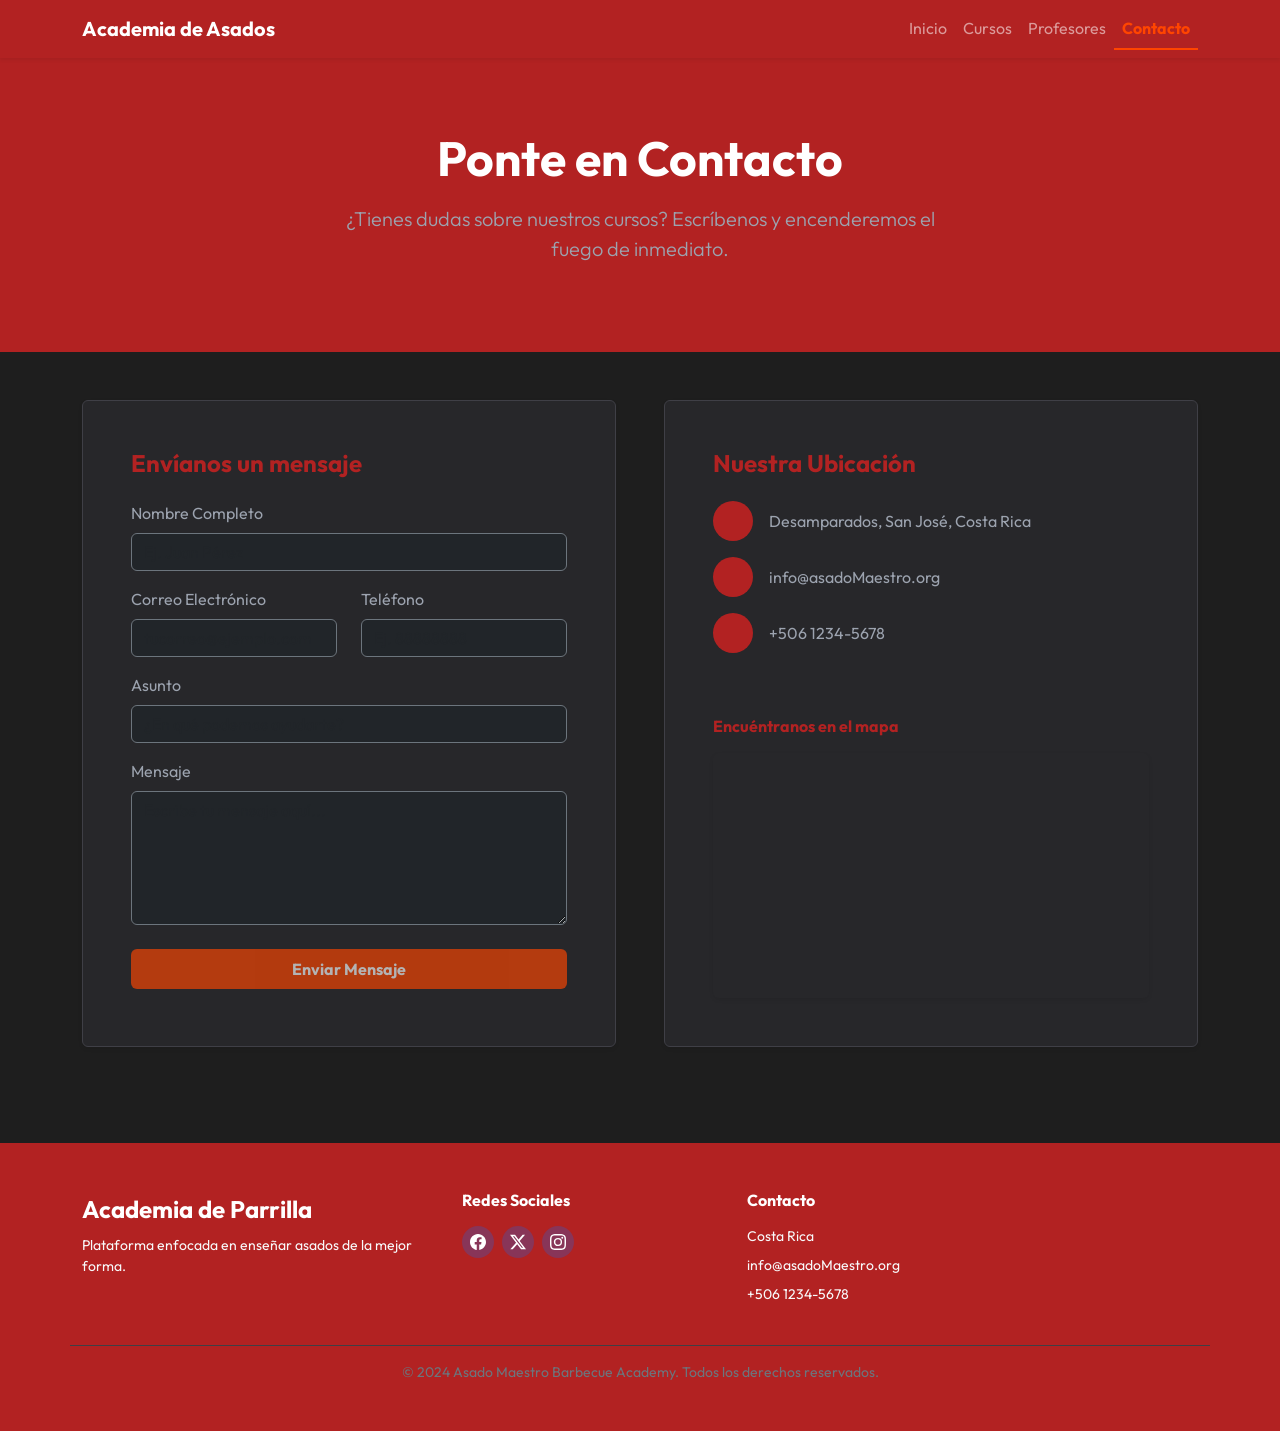
<file: contacto.html>
<!DOCTYPE html>
<html lang="es">

<head>
    <meta charset="UTF-8">
    <meta name="viewport" content="width=device-width, initial-scale=1.0">
    <title>Academia de Asados - Contacto</title>

    <!--import de bootstrap -->
    <link href="https://cdn.jsdelivr.net/npm/bootstrap@5.3.3/dist/css/bootstrap.min.css" rel="stylesheet">
    <!--import de los css -->
    <link rel="stylesheet" href="css/style.css">
    <link rel="stylesheet" href="css/contacto.css?v=2">
</head>

<body>


    <!-- navbar -->
    <div id="navbar-placeholder"></div>

    <main>
        <!-- encabezado -->
        <section class="py-5 bg-navy text-center">
            <div class="container py-4">
                <h1 class="display-5 fw-bold text-white mb-3">Ponte en Contacto</h1>
                <p class="lead text-muted mx-auto" style="max-width: 600px;">
                    ¿Tienes dudas sobre nuestros cursos? Escríbenos y encenderemos el fuego de inmediato.
                </p>
            </div>
        </section>

        <section class="py-5">
            <div class="container">
                <div class="row g-5">

                    <!-- formulario a la izquierda -->
                    <div class="col-lg-6">
                        <div class="card p-4 p-md-5 shadow-sm border-0 h-100">
                            <h2 class="h4 fw-bold texto-navy mb-4">Envíanos un mensaje</h2>
                            <!-- mensaje de exito (oculto por defecto) -->
                            <div id="mensaje-exito" class="alert alert-success d-none" role="alert">
                                ¡Mensaje enviado correctamente! Nos pondremos en contacto pronto.
                            </div>

                            <form id="contacto-form" novalidate>
                                <div class="mb-3">
                                    <label for="nombre" class="form-label text-muted">Nombre Completo</label>
                                    <input type="text" class="form-control bg-dark text-light border-secondary"
                                        id="nombre" placeholder="Ej. Juan Pérez">
                                    <div id="error-nombre" class="text-danger small mt-1 d-none"></div>
                                </div>
                                <div class="row">
                                    <div class="col-md-6 mb-3">
                                        <label for="email" class="form-label text-muted">Correo Electrónico</label>
                                        <input type="email" class="form-control bg-dark text-light border-secondary"
                                            id="email" placeholder="tucorreo@ejemplo.com">
                                        <div id="error-email" class="text-danger small mt-1 d-none"></div>
                                    </div>
                                    <div class="col-md-6 mb-3">
                                        <label for="telefono" class="form-label text-muted">Teléfono</label>
                                        <input type="tel" class="form-control bg-dark text-light border-secondary"
                                            id="telefono" placeholder="Ej. 88888888">
                                        <div id="error-telefono" class="text-danger small mt-1 d-none"></div>
                                    </div>
                                </div>
                                <div class="mb-3">
                                    <label for="asunto" class="form-label text-muted">Asunto</label>
                                    <input type="text" class="form-control bg-dark text-light border-secondary"
                                        id="asunto" placeholder="¿En qué podemos ayudarte?">
                                    <div id="error-asunto" class="text-danger small mt-1 d-none"></div>
                                </div>
                                <div class="mb-4">
                                    <label for="mensaje" class="form-label text-muted">Mensaje</label>
                                    <textarea class="form-control bg-dark text-light border-secondary" id="mensaje"
                                        rows="5" placeholder="Escribe tu mensaje aquí..."></textarea>
                                    <div id="error-mensaje" class="text-danger small mt-1 d-none"></div>
                                </div>
                                <button type="submit" id="btn-enviar" class="btn btn-academy w-100 py-2 fw-bold" disabled>Enviar Mensaje</button>
                            </form>
                        </div>
                    </div>

                    <!-- sobre nosotros y mapa-->
                    <div class="col-lg-6">
                        <div class="card p-4 p-md-5 shadow-sm border-0 h-100">
                            <h2 class="h4 fw-bold texto-navy mb-4">Nuestra Ubicación</h2>

                            <ul class="list-unstyled mb-4">
                                <li class="d-flex mb-3 align-items-center">
                                    <div
                                        class="icono-contacto bg-navy text-white rounded-circle d-flex align-items-center justify-content-center me-3">
                                        <i class="bi bi-geo-alt-fill"></i>
                                    </div>
                                    <span class="text-muted">Desamparados, San José, Costa Rica</span>
                                </li>
                                <li class="d-flex mb-3 align-items-center">
                                    <div
                                        class="icono-contacto bg-navy text-white rounded-circle d-flex align-items-center justify-content-center me-3">
                                        <i class="bi bi-envelope-fill"></i>
                                    </div>
                                    <span class="text-muted">info@asadoMaestro.org</span>
                                </li>
                                <li class="d-flex mb-3 align-items-center">
                                    <div
                                        class="icono-contacto bg-navy text-white rounded-circle d-flex align-items-center justify-content-center me-3">
                                        <i class="bi bi-telephone-fill"></i>
                                    </div>
                                    <span class="text-muted">+506 1234-5678</span>
                                </li>
                            </ul>

                            <h3 class="h6 fw-bold texto-navy mb-3 mt-4">Encuéntranos en el mapa</h3>
                            <!-- mapa de google maps -->
                            <div class="ratio ratio-16x9 rounded overflow-hidden shadow-sm">
                                <iframe
                                    src="https://www.google.com/maps/embed?pb=!1m18!1m12!1m3!1d3930.563066311681!2d-84.06830502506692!3d9.886968790211153!2m3!1f0!2f0!3f0!3m2!1i1024!2i768!4f13.1!3m3!1m2!1s0x8fa0e365022c0603%3A0xc3f608677c77c0df!2sIglesia%20Cat%C3%B3lica%20de%20Nuestra%20Se%C3%B1ora%20de%20los%20Desamparados!5e0!3m2!1ses-419!2scr!4v1714589255877!5m2!1ses-419!2scr"
                                    width="100%" height="300" style="border:0;" allowfullscreen="" loading="lazy"
                                    referrerpolicy="no-referrer-when-downgrade"></iframe>
                            </div>
                        </div>
                    </div>

                </div>
            </div>
        </section>
    </main>

    <!-- footer -->
    <div id="footer-placeholder"></div>

    <!-- script de los componentes compartidos (navbar y footer) -->
    <script src="js/componentes.js"></script>

    <!-- bundle para que sea responsive con moviles, js,bootstrap-->
    <script src="https://cdn.jsdelivr.net/npm/bootstrap@5.3.3/dist/js/bootstrap.bundle.min.js"></script>
    <script src="js/contacto.js"></script>

</body>

</html>
</file>
<file: css/style.css>
/* import de fuente de google */
@import url('https://fonts.googleapis.com/css2?family=Outfit:wght@400;600;700&display=swap');


:root {
    --primary-color: #ff4500;
    --bg-color: #1e1e1e;
    --secondary-color: #B22222;
    --text-color: #f3f4f6;
}

body {
    font-family: 'Outfit', sans-serif;
    background-color: var(--bg-color);
    color: var(--text-color);
}

/* personalizacion de clases de bootstrap */
.bg-navy {
    background-color: var(--secondary-color) !important;
}

.texto-navy {
    color: var(--secondary-color) !important;
}

.btn-academy {
    background-color: var(--primary-color) !important;
    color: #ffffff !important;
    border: none;
}

.btn-academy:hover {
    background-color: #d13700 !important;
    color: #ffffff !important;
}

/* en el navbar activa el colorcito de la opcion que esta seleccionada*/
.navbar-dark .navbar-nav .nav-link.active {
    color: var(--primary-color) !important;
    font-weight: 700;
    border-bottom: 2px solid var(--primary-color);
}

/* margen de seccion */
.seccion-navy {
    padding: 60px 0;
}

/* redes sociales del footer */
.redes-icono {
    width: 32px;
    height: 32px;
    background-color: rgba(255, 255, 255, 0.1);
    color: #ffffff;
    border-radius: 50%;
    display: inline-flex;
    align-items: center;
    justify-content: center;
    transition: 0.2s ease;
}

.redes-icono:hover {
    background-color: var(--primary-color);
    color: #ffffff;
}

/* placeholder de las paginas en desarrollo*/
/* esto despues acuerdense de quitarlo segun el rol */
.dev-placeholder {
    min-height: 50vh;
    display: flex;
    align-items: center;
    justify-content: center;
}

.dev-card {
    background-color: #ffffff;
    border: 2px dashed var(--primary-color);
    border-radius: 8px;
    padding: 40px;
}

.dev-icon {
    font-size: 3rem;
}

.dev-title {
    font-size: 1.5rem;
}

.dev-text {
    color: #9ca3af;
    font-size: 0.9rem;
}

/* Overrides para el Dark Theme (sobreescribir Bootstrap) */
.card {
    background-color: #27272a !important;
    color: var(--text-color) !important;
    border: 1px solid #3f3f46 !important;
}

.card-title {
    color: #ffffff !important;
}

.text-muted {
    color: #9ca3af !important;
}

.bg-light,
.bg-white {
    background-color: var(--bg-color) !important;
}

.border-bottom,
.border-top {
    border-color: #3f3f46 !important;
}
</file>
<file: css/contacto.css>
/* iconos redondos de contacto */
.icono-contacto {
    width: 40px !important;
    height: 40px !important;
}

/* campos del formulario */
.form-control {
    transition: border-color 0.3s ease, box-shadow 0.3s ease, background-color 0.3s ease;
}

.form-control:focus {
    border-color: var(--primary-color);
    box-shadow: 0 0 0 0.25rem rgba(255, 69, 0, 0.25);
    background-color: #2a2a2d !important;
    color: #ffffff !important;
}

.list-unstyled li:hover .bg-navy {
    background-color: var(--primary-color) !important;
    transform: scale(1.1);
    transition: all 0.3s ease;
}

.list-unstyled li .bg-navy {
    transition: all 0.3s ease;
}
</file>
